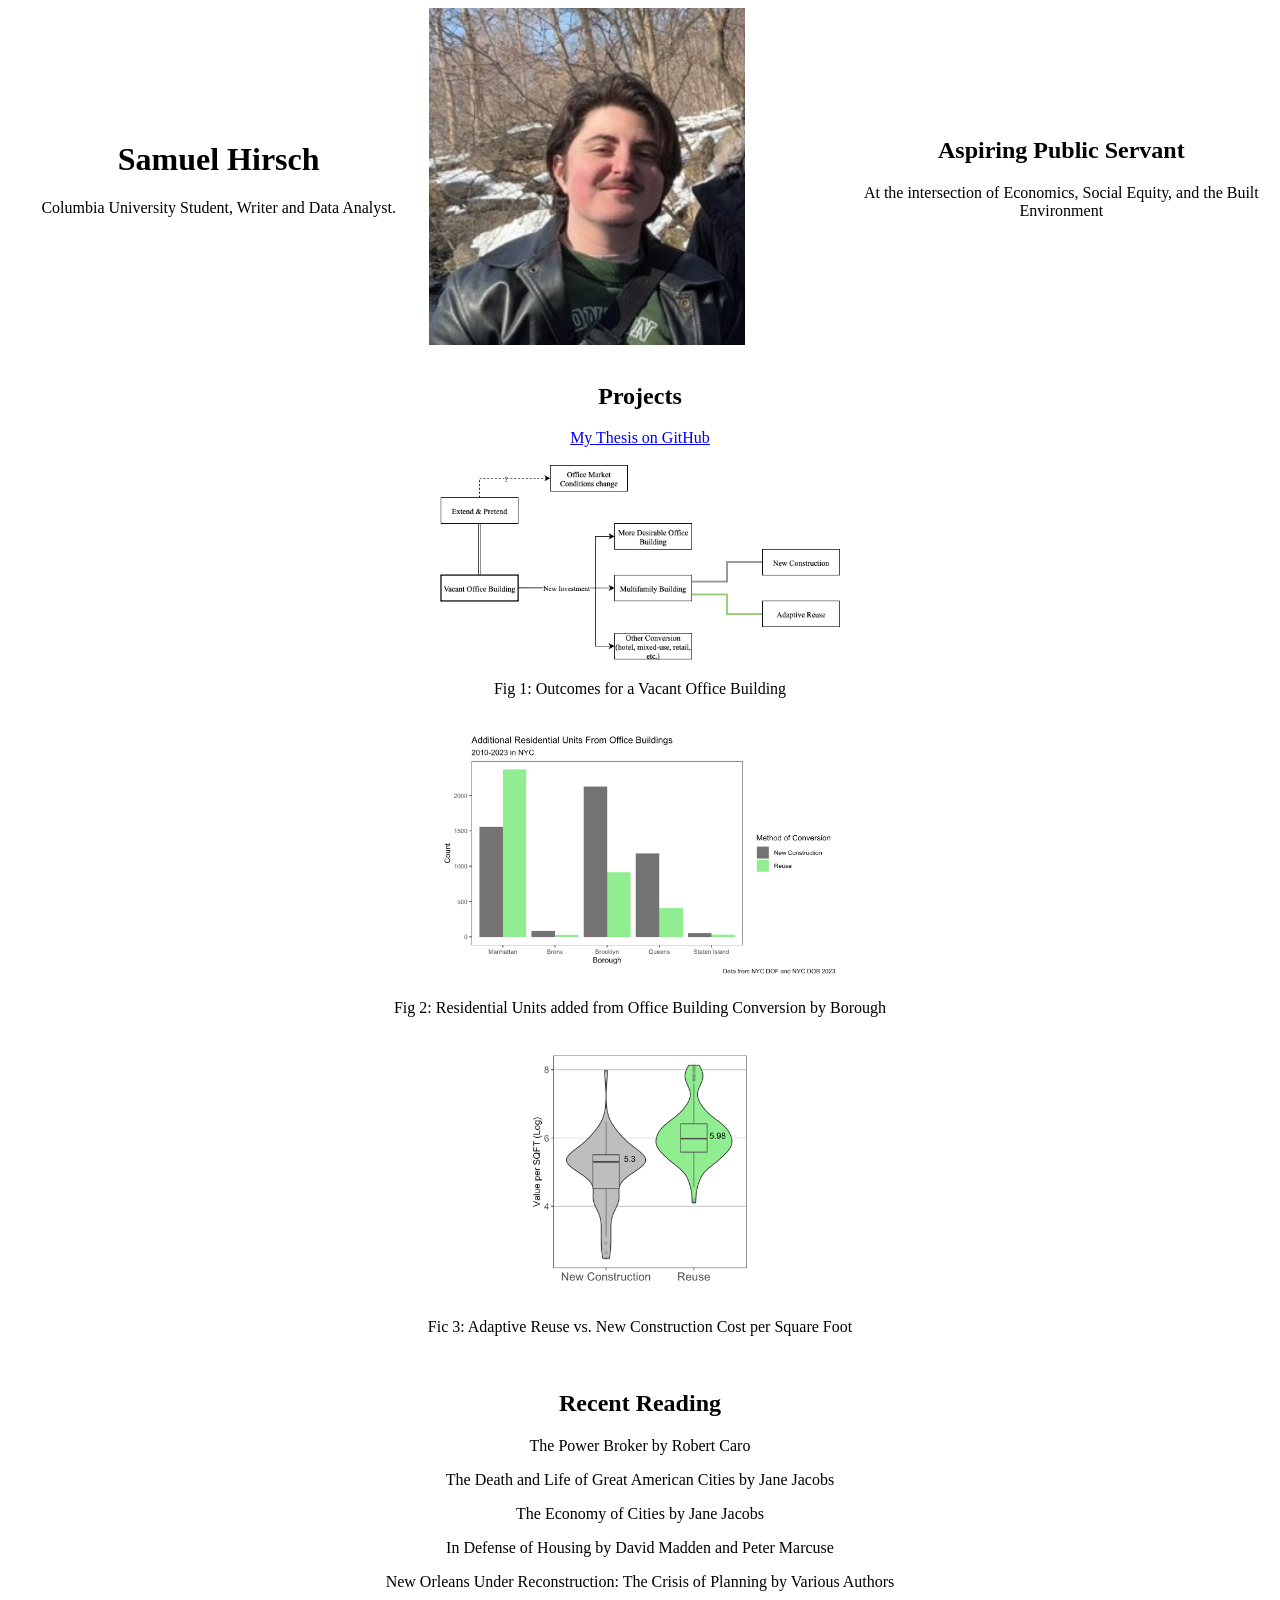
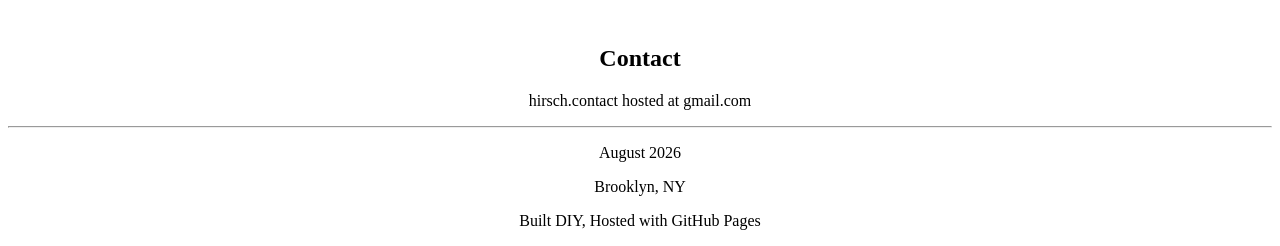
<file: index.html>
<!DOCTYPE html>
<html>
<head>
	<title>Samuel Hirsch</title>
	<link rel="stylesheet" href="portfoliostyle.css">
	<style>

	body{
		background-color:white;
		color:black;
		font-family: "Times New Roman";
		font-size: 16px;
	}




	</style>

</head>


<body bgcolor="lightblue" text="black">


<div class="white-text-stripe">

	<div class="asymmetric-columns">

 		 <div class="text-column">
    			<h1>Samuel Hirsch</h1>
    			<p>Columbia University Student, Writer and Data Analyst.</p>
 		 </div>

		<div class="image-column">
   			 <img src="NathanandI-Winter.JPG" alt="Me">
  		</div>

		<div class="text-column">
    			<h2>Aspiring Public Servant</h2>
<p>At the intersection of Economics, Social Equity, and the Built Environment</p>
 		 </div>
	</div>

	<style>
  		.asymmetric-columns {
    			display: grid;
    			grid-template-columns: 1fr 1fr 1fr; /* Three equal columns */
    			align-items: center;           /* Vertically centers the content */
  		}
  
 		 .image-column img {
   			width: 75%;                   /* Makes image fill its column width */
    			height: auto;                  /* Keeps correct image proportions */
    			display: block;                /* Removes bottom whitespace gap */
  		}

 		 .text-column {
    			text-align: center;            /* Centers the text inside this column */
  		}
	</style>


</div>




<center>

<br>

<h2>Projects</h2>


<a href="https://github.com/SamuelLHirsch/UndergraduateThesis" target="_blank"> My Thesis on GitHub</a>  <br><br>

<img src="Diagram2.drawiocopy.png" width = "400">
<p>Fig 1: Outcomes for a Vacant Office Building</p>
<br>
<img src="NewResUnitsBOROcopy.png" width = "400">
<p>Fig 2: Residential Units added from Office Building Conversion by Borough</p>
<br>
<img src="ViolinChart2copy.png" width = "400">
<p>Fic 3: Adaptive Reuse vs. New Construction Cost per Square Foot</p>
<br>
 

<h2>Recent Reading</h2>
<p>The Power Broker by Robert Caro </p>
<p>The Death and Life of Great American Cities by Jane Jacobs</p>
<p>The Economy of Cities by Jane Jacobs </p>
<p>In Defense of Housing by David Madden and Peter Marcuse </p>
<p>New Orleans Under Reconstruction: The Crisis of Planning by Various Authors</p>
<br>


<h2>Contact</h2>

<p>hirsch.contact hosted at gmail.com</p>

<hr>

<p>August  2026</p>
<p>Brooklyn, NY</p>
<p>Built DIY, Hosted with GitHub Pages</p>

</center>

</body>
</html>
</file>
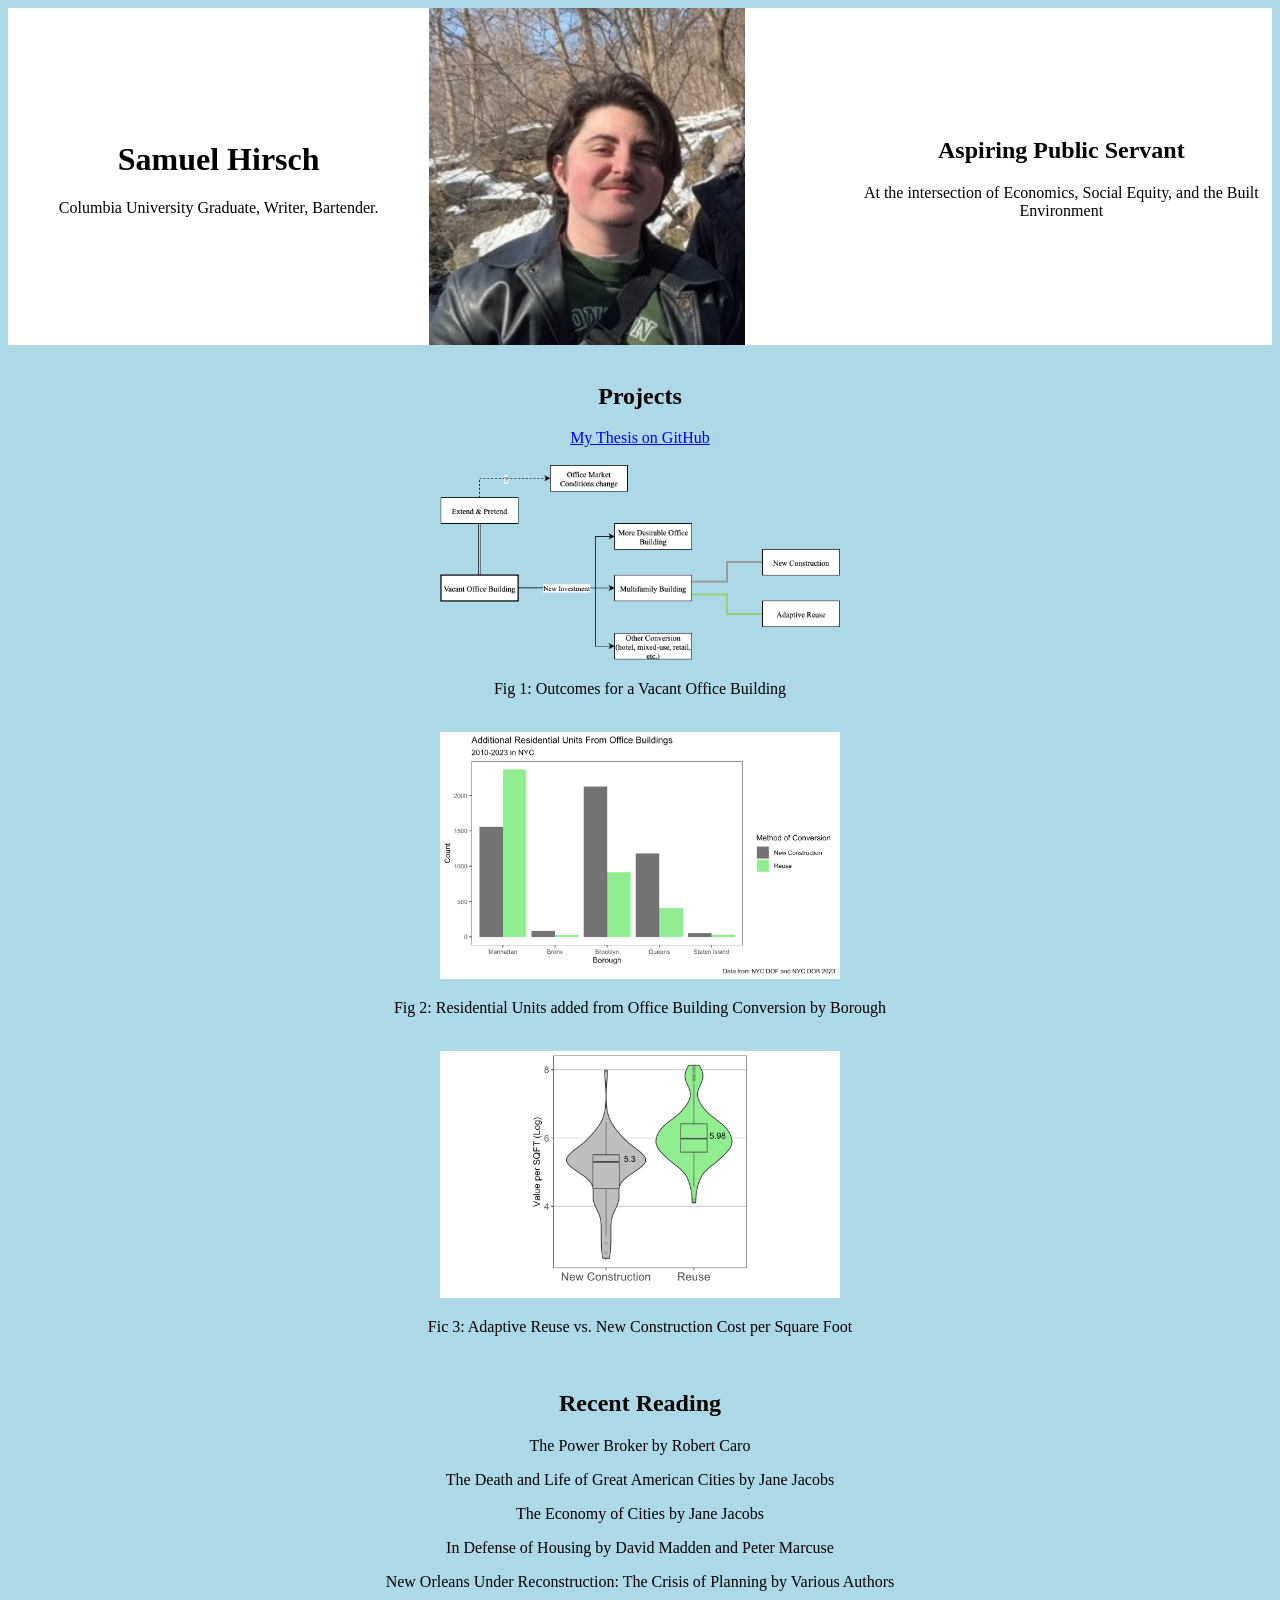
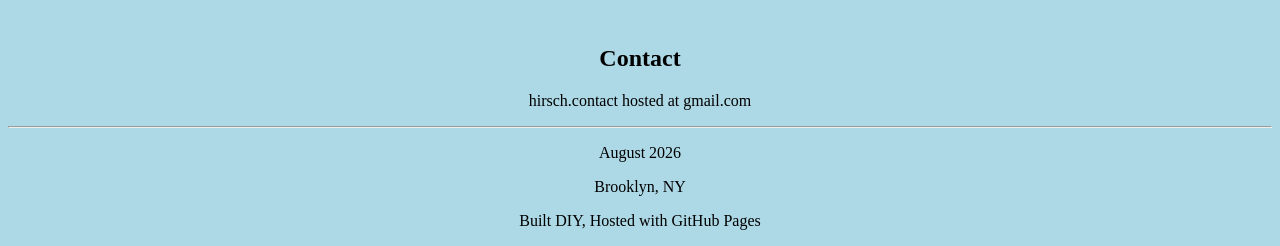
<file: Portfolio.html>
<!DOCTYPE html>
<html>
<head>
	<title>Samuel Hirsch</title>
	<link rel="stylesheet" href="portfoliostyle.css">
	<style>

	body{
		background-color:lightblue;
		color:black;
		font-family: "Times New Roman";
		font-size: 16px;
	}




	</style>

</head>


<body bgcolor="lightblue" text="black">


<div class="white-text-stripe">

	<div class="asymmetric-columns">

 		 <div class="text-column">
    			<h1>Samuel Hirsch</h1>
    			<p>Columbia University Graduate, Writer, Bartender.</p>
 		 </div>

		<div class="image-column">
   			 <img src="NathanandI-Winter.JPG" alt="Me">
  		</div>

		<div class="text-column">
    			<h2>Aspiring Public Servant</h2>
<p>At the intersection of Economics, Social Equity, and the Built Environment</p>
 		 </div>
	</div>

	<style>
  		.asymmetric-columns {
    			display: grid;
    			grid-template-columns: 1fr 1fr 1fr; /* Three equal columns */
    			align-items: center;           /* Vertically centers the content */
  		}
  
 		 .image-column img {
   			width: 75%;                   /* Makes image fill its column width */
    			height: auto;                  /* Keeps correct image proportions */
    			display: block;                /* Removes bottom whitespace gap */
  		}

 		 .text-column {
    			text-align: center;            /* Centers the text inside this column */
  		}
	</style>


</div>




<center>

<br>

<h2>Projects</h2>


<a href="https://github.com/SamuelLHirsch/UndergraduateThesis" target="_blank"> My Thesis on GitHub</a>  <br><br>

<img src="Diagram2.drawiocopy.png" width = "400">
<p>Fig 1: Outcomes for a Vacant Office Building</p>
<br>
<img src="NewResUnitsBOROcopy.png" width = "400">
<p>Fig 2: Residential Units added from Office Building Conversion by Borough</p>
<br>
<img src="ViolinChart2copy.png" width = "400">
<p>Fic 3: Adaptive Reuse vs. New Construction Cost per Square Foot</p>
<br>
 

<h2>Recent Reading</h2>
<p>The Power Broker by Robert Caro </p>
<p>The Death and Life of Great American Cities by Jane Jacobs</p>
<p>The Economy of Cities by Jane Jacobs </p>
<p>In Defense of Housing by David Madden and Peter Marcuse </p>
<p>New Orleans Under Reconstruction: The Crisis of Planning by Various Authors</p>
<br>


<h2>Contact</h2>

<p>hirsch.contact hosted at gmail.com</p>

<hr>

<p>August  2026</p>
<p>Brooklyn, NY</p>
<p>Built DIY, Hosted with GitHub Pages</p>

</center>

</body>
</html>
</file>
<file: portfoliostyle.css>
.white-text-stripe {
    	background-color: #ffffff;
	<!-- width: 33% -->;
}
</file>
